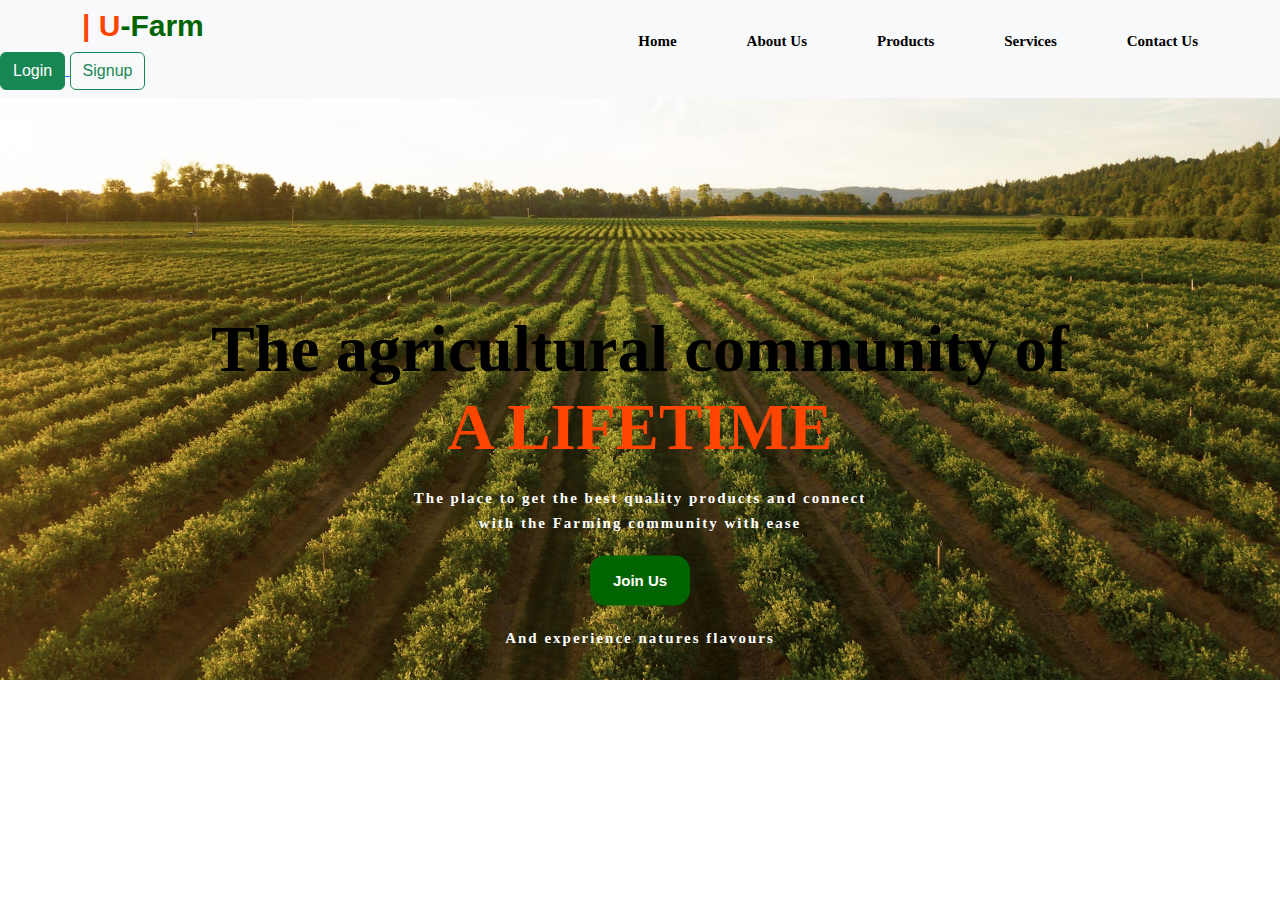
<file: index.html>
<!DOCTYPE html>
<html lang="en">

<head>
  <meta charset="utf-8">
  <meta http-equiv="X-UA-Compatible" content="IE=edge">
  <meta name="viewport" content="width=device-width, initial-scale=1.0">
  <link href="https://cdn.jsdelivr.net/npm/bootstrap@5.3.0-alpha1/dist/css/bootstrap.min.css" rel="stylesheet"
    integrity="sha384-GLhlTQ8iRABdZLl6O3oVMWSktQOp6b7In1Zl3/Jr59b6EGGoI1aFkw7cmDA6j6gD" crossorigin="anonymous">
  <link href="./css/bootstrap.css" rel="stylesheet">
  <link href="./css/stylesheet.css" rel="stylesheet">

  <title>Ufarm Project</title>
</head>

<body>
  <!-- Navbar starts here -->
  <nav class="navbar sticky-top bg-body-tertiary">
    <div class="container">
      <h1 class="logo"><span>| U</span>-Farm</h1>

      <div class="menu">
        <ul>
          <li><a href="index.html">Home</a></li>
          <li><a href="./pages/About.html">About Us</a></li>
          <li><a href="./pages/Products.html">Products</a></li>
          <li><a href="./pages/services.html">Services</a></li>
          <li><a href="./contact/contact.html">Contact Us</a></li>
        </ul>
      </div>

    </div>

    <div class="button">
      <a href="./Auth/login.html">
        <button type="button" class="btn btn-success">Login</button>
      </a>

      <a href="./Auth/signup.html">
        <button type="button" class="btn btn-outline-success">Signup</button>
      </a>
    </div>




  </nav>
  <!-- Navbar ends here -->

  <div class="content">
    <h1>The agricultural <span1>community</span1> of <br><span> A LIFETIME</span></h1>
    <p>
      The place to get the best quality products and connect <br> with the Farming community with
      ease
    </p>
    <a href="./Auth/login.html">
      <button type="button" class="btn-btn">Join Us</button>
    </a>
    <p>And experience natures flavours</p>
  </div>


  <script src="https://cdn.jsdelivr.net/npm/bootstrap@5.3.0-alpha1/dist/js/bootstrap.bundle.min.js"
    integrity="sha384-w76AqPfDkMBDXo30jS1Sgez6pr3x5MlQ1ZAGC+nuZB+EYdgRZgiwxhTBTkF7CXvN"
    crossorigin="anonymous"></script>
</body>

</html>
</file>
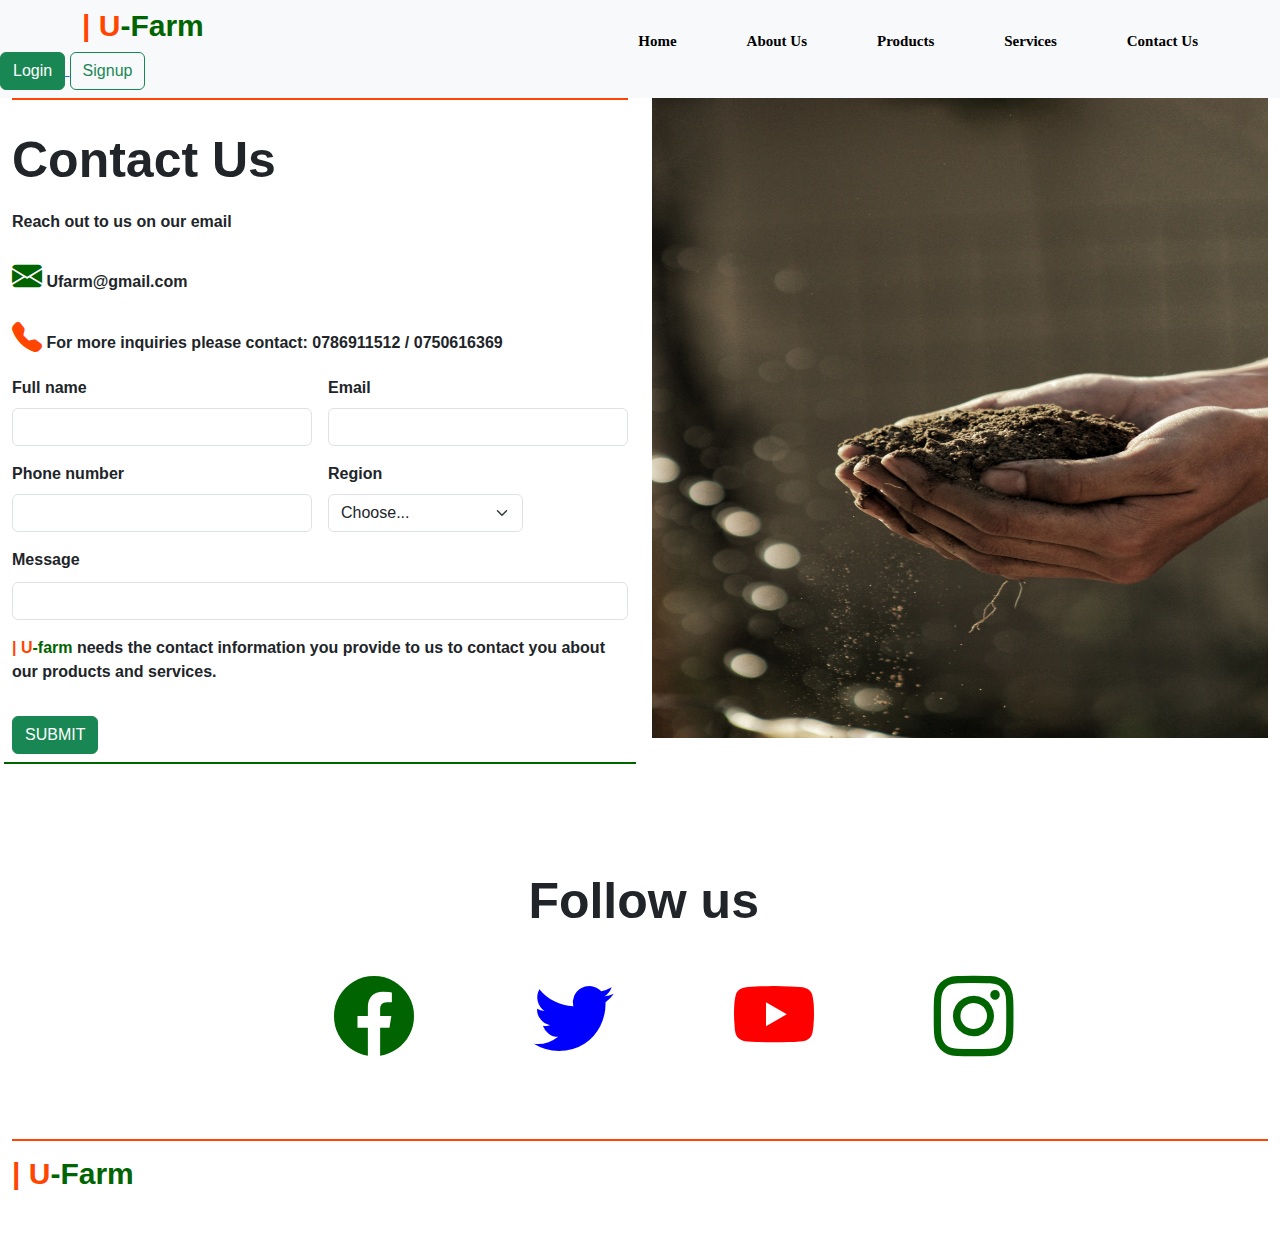
<file: contact/contact.html>
<!doctype html>
<html lang="en">

<head>
    <meta charset="utf-8">
    <meta name="viewport" content="width=device-width, initial-scale=1">
    <title>Contact us</title>
    <link rel="stylesheet" href="https://cdn.jsdelivr.net/npm/bootstrap-icons@1.10.3/font/bootstrap-icons.css">
    <link href="../css/bootstrap.css" rel="stylesheet">
    <link href="https://cdn.jsdelivr.net/npm/bootstrap@5.3.0-alpha1/dist/css/bootstrap.min.css" rel="stylesheet"
        integrity="sha384-GLhlTQ8iRABdZLl6O3oVMWSktQOp6b7In1Zl3/Jr59b6EGGoI1aFkw7cmDA6j6gD" crossorigin="anonymous">

    <link href="../css/contact.css" rel="stylesheet">
</head>

<body>
    <!-- Navbar starts -->
    <nav class="navbar sticky-top bg-body-tertiary">
        <div class="container">
            <h1 class="logo"><span>| U</span>-Farm</h1>

            <div class="menu">
                <ul>
                    <li><a href="../index.html">Home</a></li>
                    <li><a href="../pages/About.html">About Us</a></li>
                    <li><a href="../pages/Products.html">Products</a></li>
                    <li><a href="../pages/services.html">Services</a></li>
                    <li><a href="../contact/contact.html">Contact Us</a></li>
                </ul>
            </div>

        </div>

        <div class="button">
            <a href="../Auth/login.html">
                <button type="button" class="btn btn-success">Login</button>
            </a>

            <a href="../Auth/signup.html">
                <button type="button" class="btn btn-outline-success">Signup</button>
            </a>
        </div>
    </nav>

    <!-- Navbar ends -->

    <!-- content starts -->
    <div class="container-fluid">
        <div class="row align-items-start">
            <div class="col">
                <h1 class="header">Contact Us</h1>
                <p class="header-title">Reach out to us on our email
                </p>
                <p><i class="bi bi-envelope-fill" style="font-size:30px;color:darkgreen"></i> Ufarm@gmail.com</p>
                <p><i class="bi bi-telephone-fill" style="font-size: 30px;color: orangered;"></i> For more inquiries please contact: 0786911512 / 0750616369</p>
                <form class="row g-3">
                    <div class="col-md-6">
                        <label for="inputFullname" class="form-label">Full name</label>
                        <input type="fullname" class="form-control" id="inputfullname">
                    </div>
                    <div class="col-md-6">
                        <label for="inputEmail" class="form-label">Email</label>
                        <input type="email" class="form-control" id="inputemail">
                    </div>
                    <div class="col-md-6">
                        <label for="inputphoneNumber" class="form-label">Phone number</label>
                        <input type="phonenumber" class="form-control" id="inputphonenumber">
                    </div>
                    <div class="col-md-4">
                        <label for="inputRegion" class="form-label">Region</label>
                        <select id="inputRegion" class="form-select">
                            <option selected>Choose...</option>
                            <option slected>North...</option>
                            <option slected>West...</option>
                            <option slected>East...</option>
                            <option slected>Central...</option>
                        </select>
                    </div>

                    <div class="form">
                        <label>Message</label>
                        <input type="textarea" class="form-control" id="inputtext">
                    </div>

                    <p><span>| U</span><span1>-farm </span1>needs the contact information you provide to us to contact you about our
                        products and
                        services.
                    </p>


                    <div class="col-12">
                        <button type="submit" class="btn btn-success">SUBMIT</button>
                    </div>
                </form>
            </div>

            <div class="col">
                <img src="../images/gabriel-jimenez-soil-unsplash.jpg" width="100%" height="640px">
            </div>
        </div>
    </div>

    <div class="container">
        <div class="content">
            <div class="content-header">Follow us</div>
            <div class="wrapper">
                <ul>
                    <li><i class="bi bi-facebook" style="font-size:80px;color:darkgreen"></i></li>
                    <li><i class="bi bi-twitter" style="font-size:80px;color:blue"></i></li>
                    <li><i class="bi bi-youtube" style="font-size:80px;color:red"></i></li>
                    <li><i class="bi bi-instagram" style="font-size:80px;color:darkgreen"></i></li>
                </ul>
            </div>
        </div>

    </div>
    <div class="container-fluid">
        <div class="footer">
            <h1 class="footer-logo"><span>| U</span><span1>-Farm</span1>
            </h1>
        </div>
    </div>
    <!-- content ends -->
    <script src="https://cdn.jsdelivr.net/npm/bootstrap@5.3.0-alpha1/dist/js/bootstrap.bundle.min.js"
        integrity="sha384-w76AqPfDkMBDXo30jS1Sgez6pr3x5MlQ1ZAGC+nuZB+EYdgRZgiwxhTBTkF7CXvN"
        crossorigin="anonymous"></script>
</body>
</html>
</file>
<file: css/stylesheet.css>
body {
    width: 100%;
    height: 400px;
    font-family: Arial, sans-serif;
    background: url(/images/dan-meyers\ \(2\).jpg);
    background-position: center;
    background-size: cover;
    background-repeat: no-repeat;
    overflow-x: hidden;
 }

 li{
   list-style: none;
 }

 .container {
    width: 100%;
    min-height: auto;
 }

 .logo {
    color: darkgreen;
    font-weight: bold;
    font-size: 30px;
 }

 span {
    color: orangered;
 }

 .menu {
   float: left;
   height: 40px;
}

ul{
   float: left;
   display: flex;
}

ul li{
   margin-left: 70px;
   margin-top: 20px;
   font-size: 15px;

}

ul li a{
   text-decoration: none;
   color:black;
   font-family: cursive;
   font-weight: bold;
   transition: 0.4s ease;
}

ul li a:hover{
   color: orangered;
}


 .button {
    margin-right: 20px;
 }

 .content {
    width: 100%;
    position: absolute;
    top: 50%;
    transform: translateY(-50%);
    text-align: center;
    color: darkgreen;
 }

 .content h1 {
    font-size: 65px;
    margin-top: 80px;
    font-family: 'Times New Roman';
    color: black;
    font-weight: bold;

 }

 .content p {
    margin: 20px;
    font-family: cursive;
    font-weight: bold;
    line-height: 25px;
    color: white;
    letter-spacing: 2px;
    font-size: 15px;
 }

 .btn-btn{
   width: 100px;
   height: 50px;
   border-radius: 15px;
   font-size: 15px;
   font-weight: bold;
   color: white;
   background-color: darkgreen;
   transition: 0.4s ease;
   border: none;
 }

 .btn-btn:hover{
   background: orangered;
 }
</file>
<file: css/contact.css>
body {
    width: 100%;
    height: 400px;
    font-family: Arial, sans-serif;
    overflow-x: hidden;
}

li {
    list-style: none;
}

.container {
    width: 100%;
    min-height: auto;
}

.logo {
    color: darkgreen;
    font-weight: bold;
    font-size: 30px;
}

span {
    color: orangered;
}

.menu {
    float: left;
    height: 40px;
}

ul {
    float: left;
    display: flex;
}

ul li {
    margin-left: 70px;
    margin-top: 20px;
    font-size: 15px;

}

ul li a {
    text-decoration: none;
    color: black;
    font-family: cursive;
    font-weight: bold;
    transition: 0.4s ease;
}

ul li a:hover {
    color: orangered;
}


.button {
    margin-right: 20px;
}

.header {
    font-size: 50px;
    font-weight: bold;
    border-top: 2px solid orangered;
    margin-bottom: 20px;
    padding-top: 30px;

}

.header-title{
    margin-bottom: 20px;
}

p {
    font-weight: bold;
}

form {
    border-bottom: 2px solid darkgreen;
    padding-bottom: 8px;
    font-weight: bold;
 
}

.form{
    font-weight: bold;
}

label {
    display: block;
    margin-bottom: 10px;
}

textarea {
    display: block;
    width: 100%;
    height: 100px;
    margin-bottom: 10px;
}

span1{
    color: darkgreen;
}

.container{
    width: 100%;
    font-family: Arial, Helvetica, sans-serif;
}

.content-header{
    font-size: 50px;
    font-weight: bold;
    margin-top: 100px;
    padding-left: 40%;
}

.wrapper{
   width:100%;
}

.wrapper ul{
    margin-left: 100px;
}
.wrapper ul li i{
    margin-left: 50px;
   
}

.footer {
    color: black;
    height: 120px;
    margin-top: 200px;
    border-top: 2px solid orangered;
}

.footer-logo {
    padding-top: 15px;
    font-size: 30px;
    color: darkgreen;
    font-weight: bold;
}
</file>
